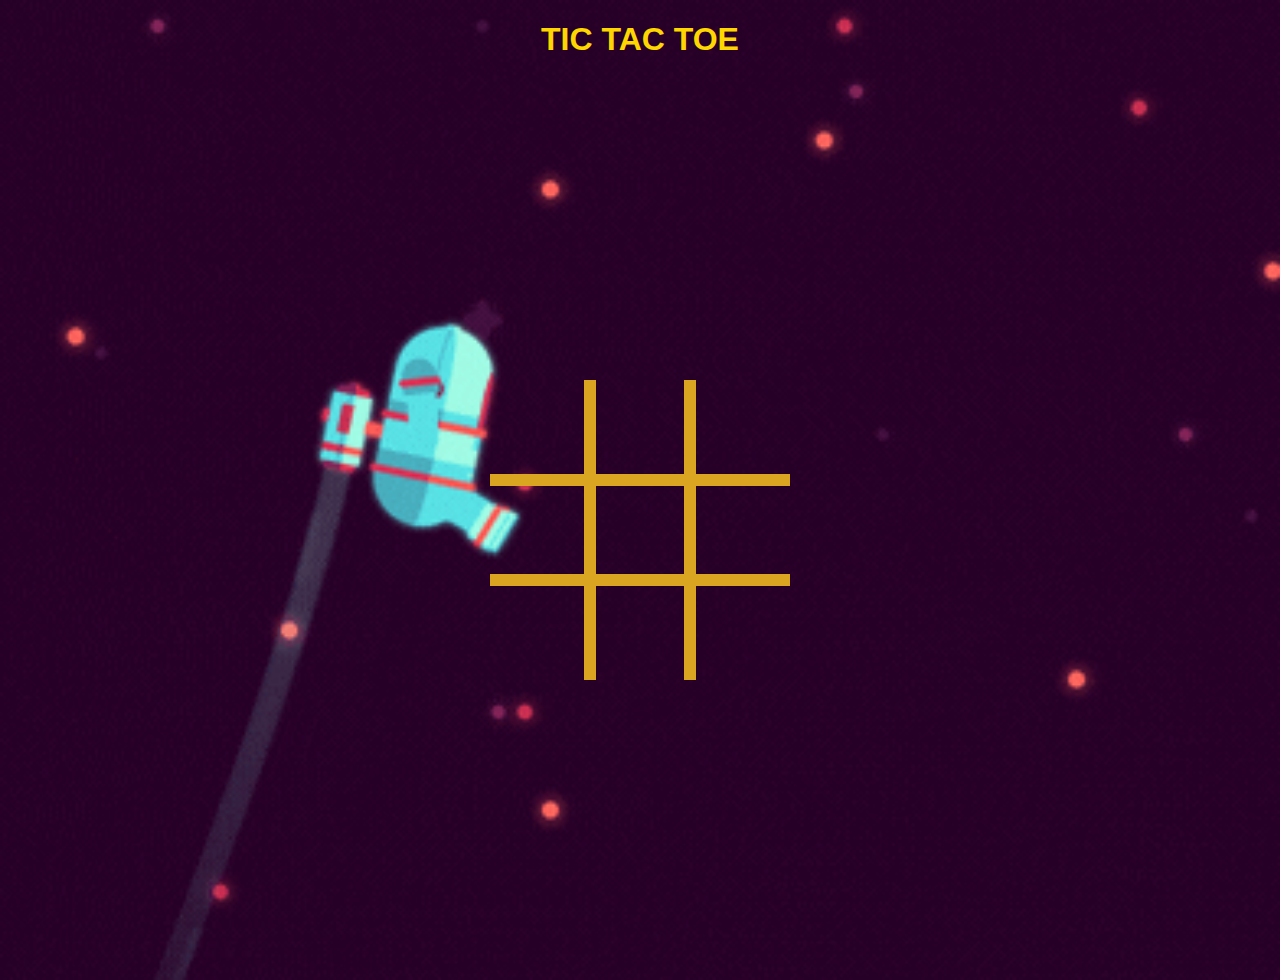
<file: index.html>
<!DOCTYPE html>
<html lang="en">
<head>
  <meta charset="UTF-8">
  <meta name="viewport" content="width=device-width, initial-scale=1.0">
  <meta http-equiv="X-UA-Compatible" content="ie=edge">
  <link href="index.css" rel="stylesheet">
  <script defer src="index.js"></script>
  <title>Document</title>
</head>
<body>
    <h1>TIC TAC TOE</h1>

   <div class="board" id="board">
    <div class="cell" data-cell></div>
    <div class="cell" data-cell></div>
    <div class="cell" data-cell></div>
    <div class="cell" data-cell></div>
    <div class="cell" data-cell></div>
    <div class="cell" data-cell></div>
    <div class="cell" data-cell></div>
    <div class="cell" data-cell></div>
    <div class="cell" data-cell></div>
  </div>
  <div class="winning-message" id="winningMessage">
    <div data-winning-message-text></div>
    <button id="restartButton">Restart</button>
  </div>
</body>
</html>
</file>
<file: index.css>
*, *::after, *::before {
	box-sizing: border-box;
  }
  @import url('https://fonts.googleapis.com/css2?family=Orbitron:wght@900&display=swap');
  :root {
	--cell-size: 100px;
	--mark-size: calc(var(--cell-size) * .9);
  }
  
  body {
    background-image: url(giphy.gif);
    background-size: cover;
	margin: 0;
  }
  h1 {
    font-family: 'Orbitron', sans-serif;
    text-align: center;
    color: gold;
  }
  
  .board {
	width: 100vw;
	height: 100vh;
	display: grid;
	justify-content: center;
	align-content: center;
	justify-items: center;
	align-items: center;
	grid-template-columns: repeat(3, auto)
  }
  
  .cell {
	width: var(--cell-size);
	height: var(--cell-size);
	border: 6px solid goldenrod;
	display: flex;
	justify-content: center;
	align-items: center;
	position: relative;
	cursor: pointer;
  text-decoration: wavy;
  }
  #img {
    border-image-outset: transparent;
    image-orientation: initial;
    
  }
  .cell:first-child,
  .cell:nth-child(2),
  .cell:nth-child(3) {
	border-top: none;
  }
  
  .cell:nth-child(3n + 1) {
	border-left: none;
  }
  
  .cell:nth-child(3n + 3) {
	border-right: none;
  }
  
  .cell:last-child,
  .cell:nth-child(8),
  .cell:nth-child(7) {
	border-bottom: none;
  }
  
  .cell.x,
  .cell.circle {
	cursor: not-allowed;
  }
  
  .cell.x::before,
  .cell.x::after,
  .cell.circle::before {
	background-color: gold;
  background-size: 700ch;
  }
  
  .board.x .cell:not(.x):not(.circle):hover::before,
  .board.x .cell:not(.x):not(.circle):hover::after,
  .board.circle .cell:not(.x):not(.circle):hover::before {
	background-color: gold;
  background-repeat: no-repeat;
  background-position: center;
  }
  
  .cell.x::before,
  .cell.x::after,
  .board.x .cell:not(.x):not(.circle):hover::before,
  .board.x .cell:not(.x):not(.circle):hover::after {
	content: '';
	position: absolute;
	width: calc(var(--mark-size) * .15);
	height: var(--mark-size);
  }
  
  .cell.x::before,
  .board.x .cell:not(.x):not(.circle):hover::before {
	transform: rotate(45deg);
  }
  
  .cell.x::after,
  .board.x .cell:not(.x):not(.circle):hover::after {
	transform: rotate(-45deg);
  }
  
  .cell.circle::before,
  .cell.circle::after,
  .board.circle .cell:not(.x):not(.circle):hover::before,
  .board.circle .cell:not(.x):not(.circle):hover::after {
	content: '';
	position: absolute;
	border-radius: 50%;
  }
  
  .cell.circle::before,
  .board.circle .cell:not(.x):not(.circle):hover::before {
	width: var(--mark-size);
	height: var(--mark-size);
  }
  
  .cell.circle::after,
  .board.circle .cell:not(.x):not(.circle):hover::after {
	width: calc(var(--mark-size) * .7);
	height: calc(var(--mark-size) * .7);
	background-color: white;
  }
  
  .winning-message {
	display: none;
	position: fixed;
	top: 0;
	left: 0;
	right: 0;
	bottom: 0;
	background-color: rgba(0, 0, 0, .9);
	justify-content: center;
	align-items: center;
	color: white;
	font-size: 5rem;
	flex-direction: column;
  }
  
  .winning-message button {
	font-size: 3rem;
	background-color: gold;
	border: 1px solid black;
	padding: .25em .5em;
	cursor: pointer;
  }
  
  .winning-message button:hover {
	background-color: black;
	color: gold;
	border-color: gold;
  }
  
  .winning-message.show {
	display: flex;
  }
</file>
